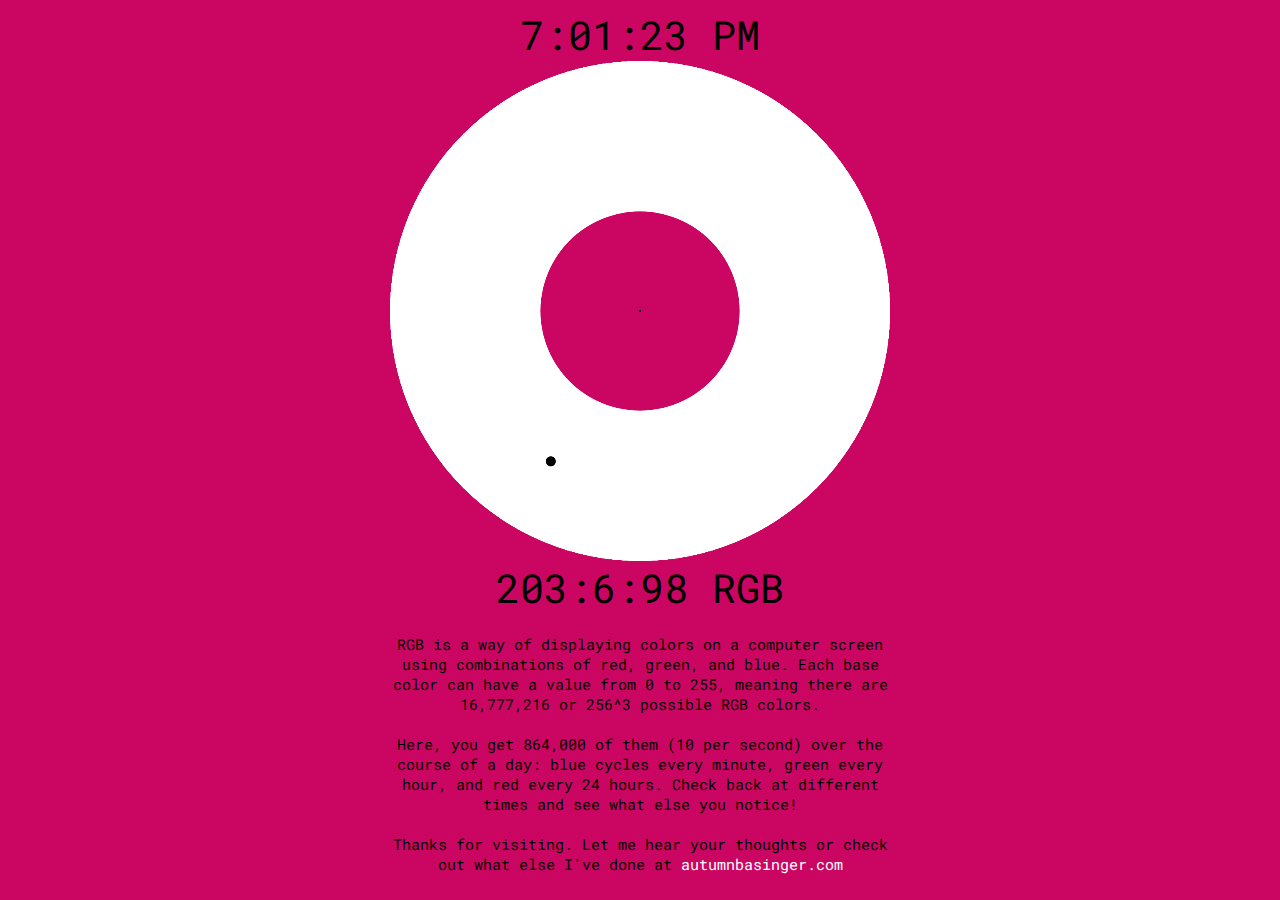
<file: index.html>
<!DOCTYPE html>
<html lang="en">
  <head>
    <link href="https://fonts.googleapis.com/css?family=Inconsolata|Montserrat|Nanum+Gothic|Raleway|Roboto+Mono|Titillium+Web" rel="stylesheet">
    <meta charset="utf-8">
    <meta name="viewport" content="width=device-width, initial-scale=1">
    <link rel="stylesheet" href="hex.css">
    <title>Colortime</title>
  </head>

  <body>
    <center id="realTime"></center>
    <canvas id="canvas"></canvas>
    <center id="rgbTime"></center>
    <p>RGB is a way of displaying colors on a computer screen
      using combinations of red, green, and blue. Each base color
      can have a value from 0 to 255, meaning there are 16,777,216
      or 256^3 possible RGB colors.</p>
    <p>Here, you get 864,000 of them (10 per second) over the course of a day:
      blue cycles every minute, green every hour, and red every
      24 hours. Check back at different times and see what else you notice!</p>
    <p>Thanks for visiting. Let me hear your thoughts or check out
      what else I've done at <a href="https://autumnbasinger.github.io/">autumnbasinger.com</a></p>
    <script type="text/javascript" src="hex.js"></script>
  </body>
</html>
</file>
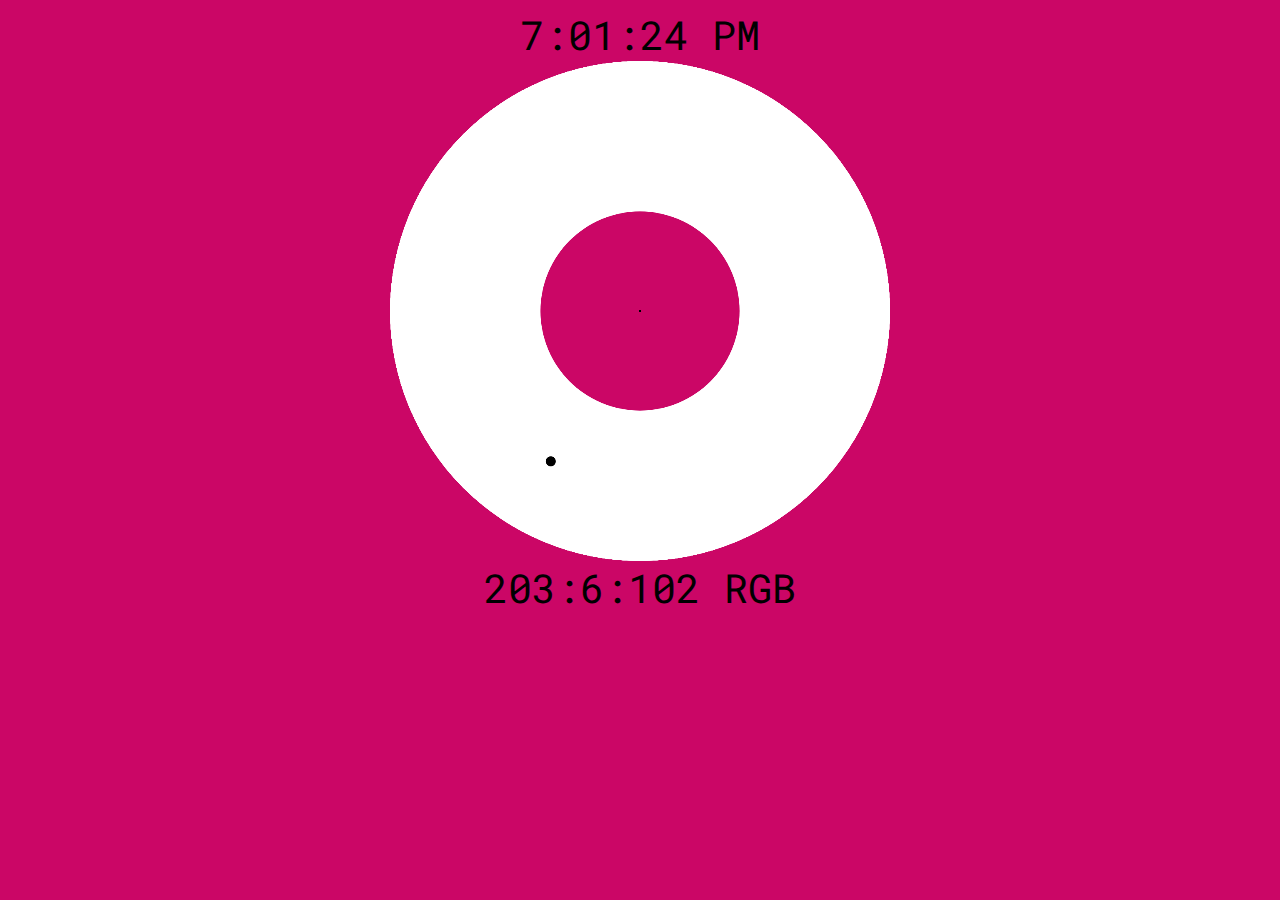
<file: hex.html>
<!DOCTYPE html>
<html lang="en">
  <head>
    <link href="https://fonts.googleapis.com/css?family=Inconsolata|Montserrat|Nanum+Gothic|Raleway|Roboto+Mono|Titillium+Web" rel="stylesheet">
    <meta charset="utf-8">
    <meta name="viewport" content="width=device-width, initial-scale=1">
    <link rel="stylesheet" href="hex.css">
    <title>HexMix</title>
  </head>

  <body>

    <center id="realTime"></center>
    <canvas id="canvas"></canvas>
    <center id="rgbTime"></center>

    <script type="text/javascript" src="hex.js"></script>
  </body>
</html>
</file>
<file: hex.css>
* {
  box-sizing: border-box;
}

a {
  text-decoration: none;
  color: #fff;
}

a:hover {
  color: #000;
}

p {
  margin: auto;
  width: 530px;
  margin-top: 20px;
  text-align: center;
  font-family: 'Roboto Mono', monospace;
  font-size: 15px;
}

center {
  font-size: 40px;
  font-family: 'Roboto Mono', monospace;
  color: black;
}

canvas {
  margin: auto;
  display: block;
  width: 500px;
  height: 500px;
}

@media screen and (max-width: 570px) {
  p {
    width: 340px;
  }
  #canvas {
    width: 350px;
    height: 350px;
  }
}

@media screen and (max-width: 400px) {
  p {
    width: 90%;
    font-size: 14px;
  }
  center {
    font-size: 32px;
  }
  #canvas {
    width: 220px;
    height: 220px;
  }
}
</file>
